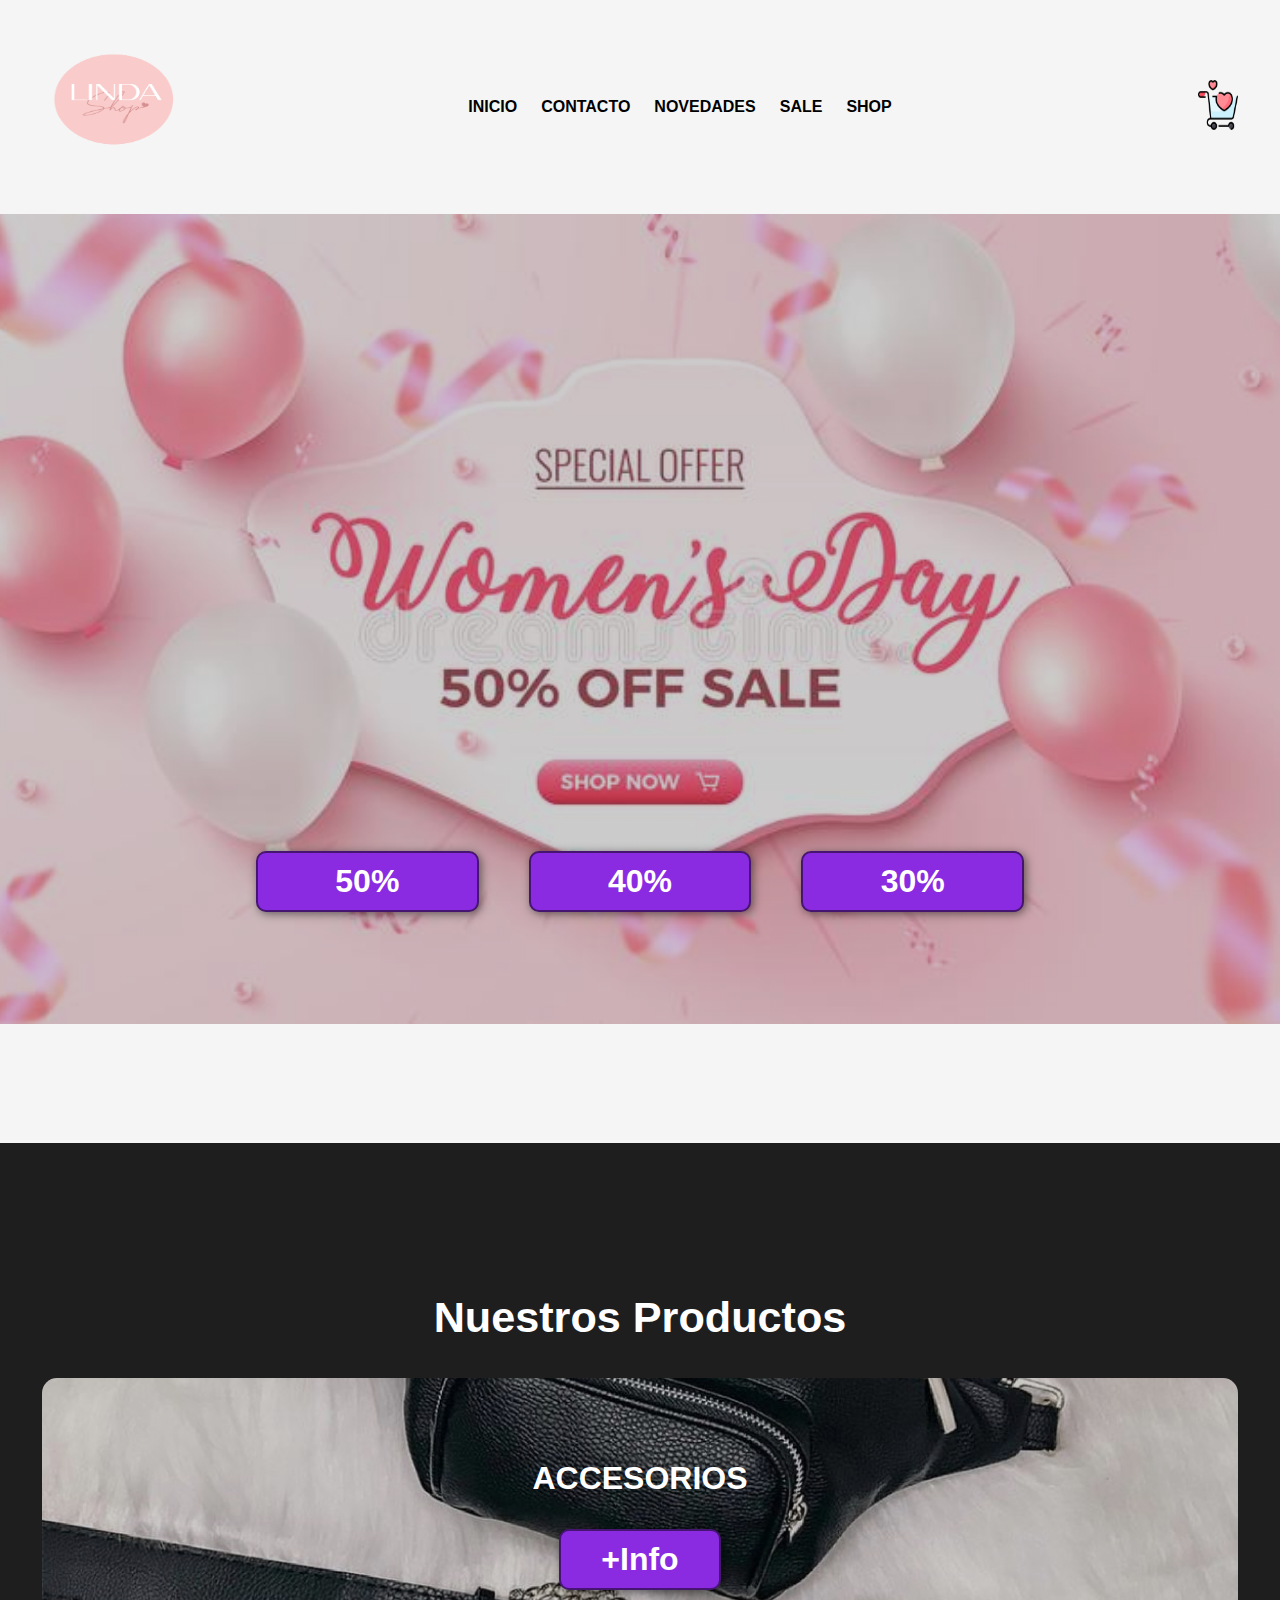
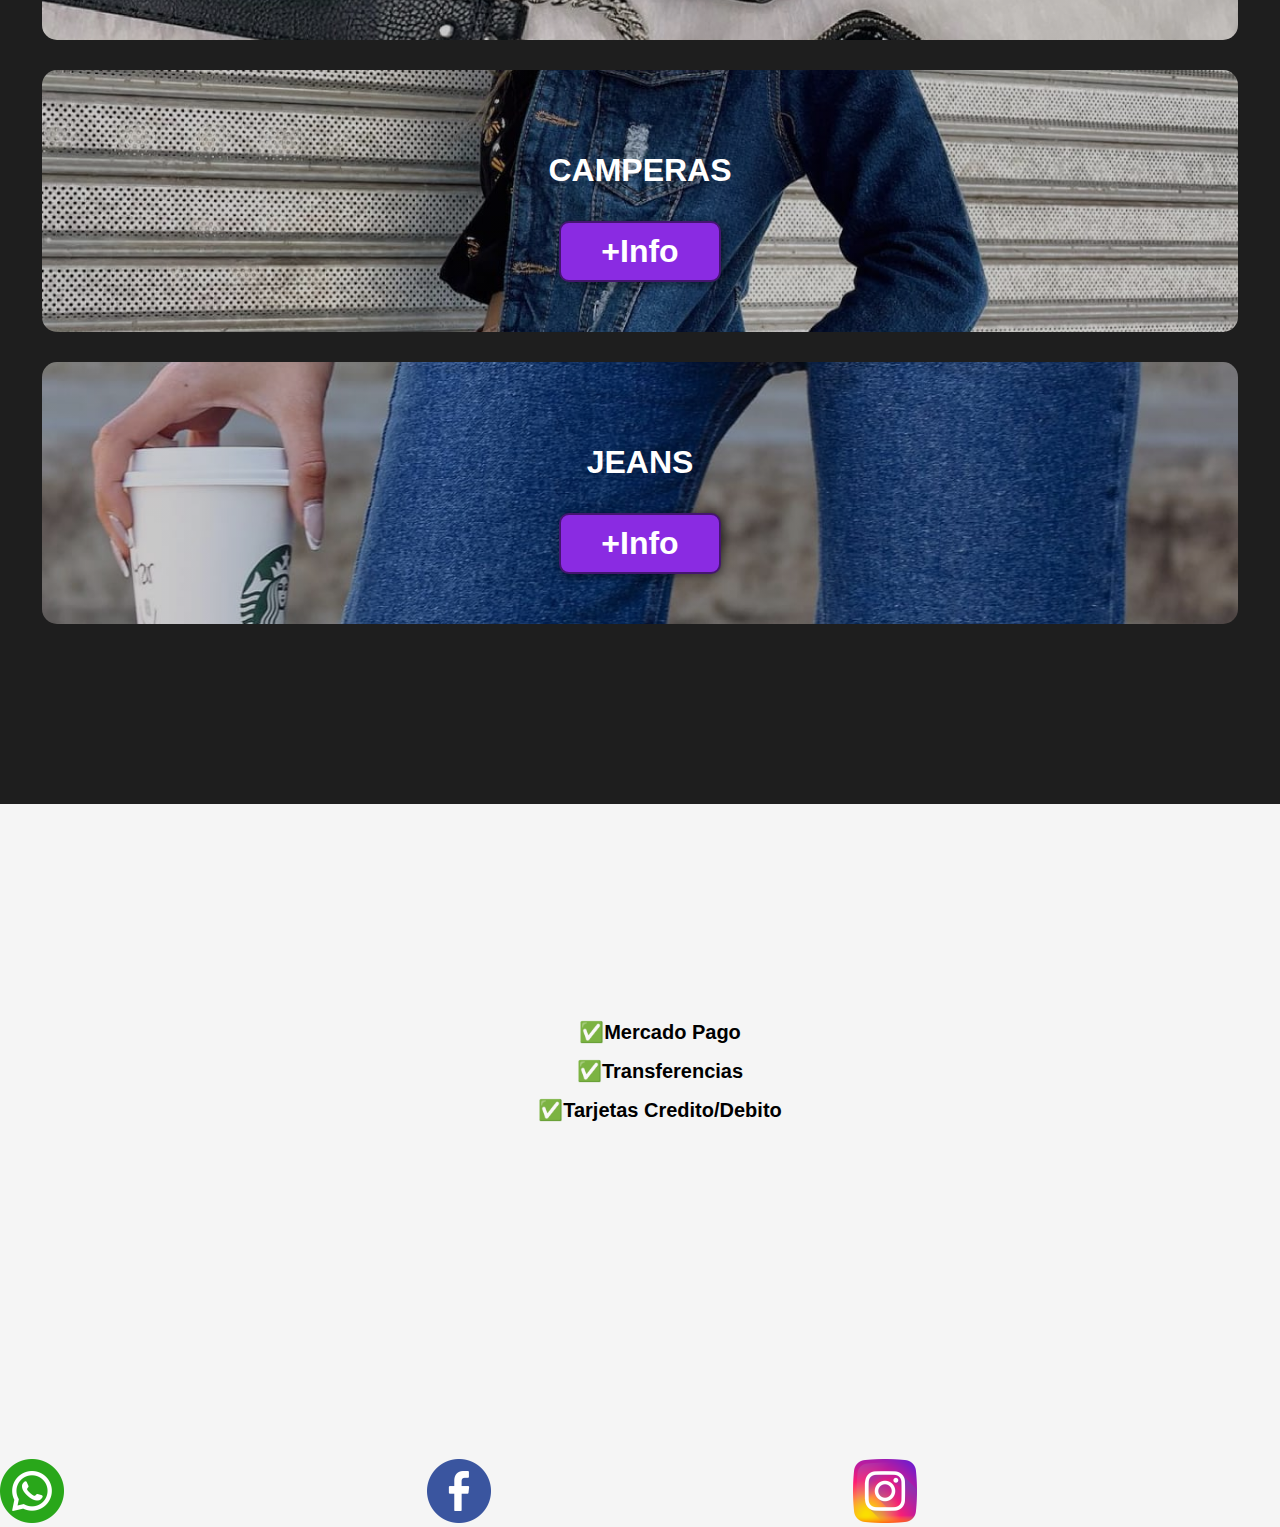
<file: index.html>
<!DOCTYPE html>
<html lang="es">
<head>
    <meta charset="UTF-8">
    <meta http-equiv="X-UA-Compatible" content="IE=edge">
    <meta name="viewport" content="width=device-width, initial-scale=1.0">
    <link href="https://unpkg.com/aos@2.3.1/dist/aos.css" rel="stylesheet">
    <link rel="stylesheet" href="css/estilo.css">
    <title>Linda Shop</title>
</head>
<body class="gridContenedor">
    <header>
        <div class="container">
            <a href="index.html"><img src="assets/img/LOGO. LINDA_Mesa de trabajo 1.png" alt="" class="logo"></a>
            
            <nav>
                <a href="index.html">INICIO</a>
                <a href="pages/contacto.html">CONTACTO</a>
                <a href="pages/novedades.html">NOVEDADES</a>
                <a href="pages/sale.html">SALE</a>
                <a href="pages/shop.html">SHOP</a>
            </nav>
            <a href="pages/shop.html"><img src="assets/img/carro.png" alt="" class="carro"></a>
        </div>
    </header>
    <main>
        <div class="descuentos">
            <div>
                <button>50%</button>
                <button>40%</button>
                <button>30%</button>
            </div>
        </div>
        <div class="encabezado" data-aos="flip-up">
            <h1>BIENVENIDOS</h1>
        </div>
        <section id="menuPri">
            <div class="container">
                <h2>Nuestros Productos</h2>
                <div class="programas">
                    <div class="carta">
                        <h3>ACCESORIOS</h3>
                        <p>Lorem ipsum dolor sit amet consectetur adipisicing elit. Error incidunt voluptates quidem omnis quis odit iusto debitis quas, adipisci neque ad dolores, cupiditate maiores harum, velit veniam nobis temporibus facere.</p>
                        <button>+Info</button>
                    </div>
                    <div class="carta">
                        <h3>CAMPERAS</h3>
                        <p>Lorem ipsum dolor sit amet consectetur adipisicing elit. Error incidunt voluptates quidem omnis quis odit iusto debitis quas, adipisci neque ad dolores, cupiditate maiores harum, velit veniam nobis temporibus facere.</p>
                        <button>+Info</button>
                    </div>
                    <div class="carta">
                        <h3>JEANS</h3>
                        <p>Lorem ipsum dolor sit amet consectetur adipisicing elit. Error incidunt voluptates quidem omnis quis odit iusto debitis quas, adipisci neque ad dolores, cupiditate maiores harum, velit veniam nobis temporibus facere.</p>
                        <button>+Info</button>
                    </div>
                </div>
            </div>
        </section>
        <section id="caracteristicas">
            <div class="container">
                <ul>
                    <li>✅Mercado Pago</li>
                    <li>✅Transferencias</li>
                    <li>✅Tarjetas Credito/Debito</li>
                    
                </ul>
            </div>
        </section>
    </main>

    <footer>
        <div data-aos="flip-right">
            
            <h2>Seguinos en nuestras redes!</h2>
        </div>
        <div class="redes">
            <a href="https://wa.me/541153852131"><img src="assets/img/ww.png" alt=""></a>
            <a href="https://www.facebook.com/Linda-Shop-105420214625944/"><img src="assets/img/ff.png" alt=""></a>
            <a href="https://instagram.com/lindashop.23?igshid=YmMyMTA2M2Y="><img src="assets/img/ii.png" alt=""></a>
        </div>
                    

    </footer>

    <script src="https://unpkg.com/aos@2.3.1/dist/aos.js"></script>
    <script>
        AOS.init();
    </script>
</body>
</html>
</file>
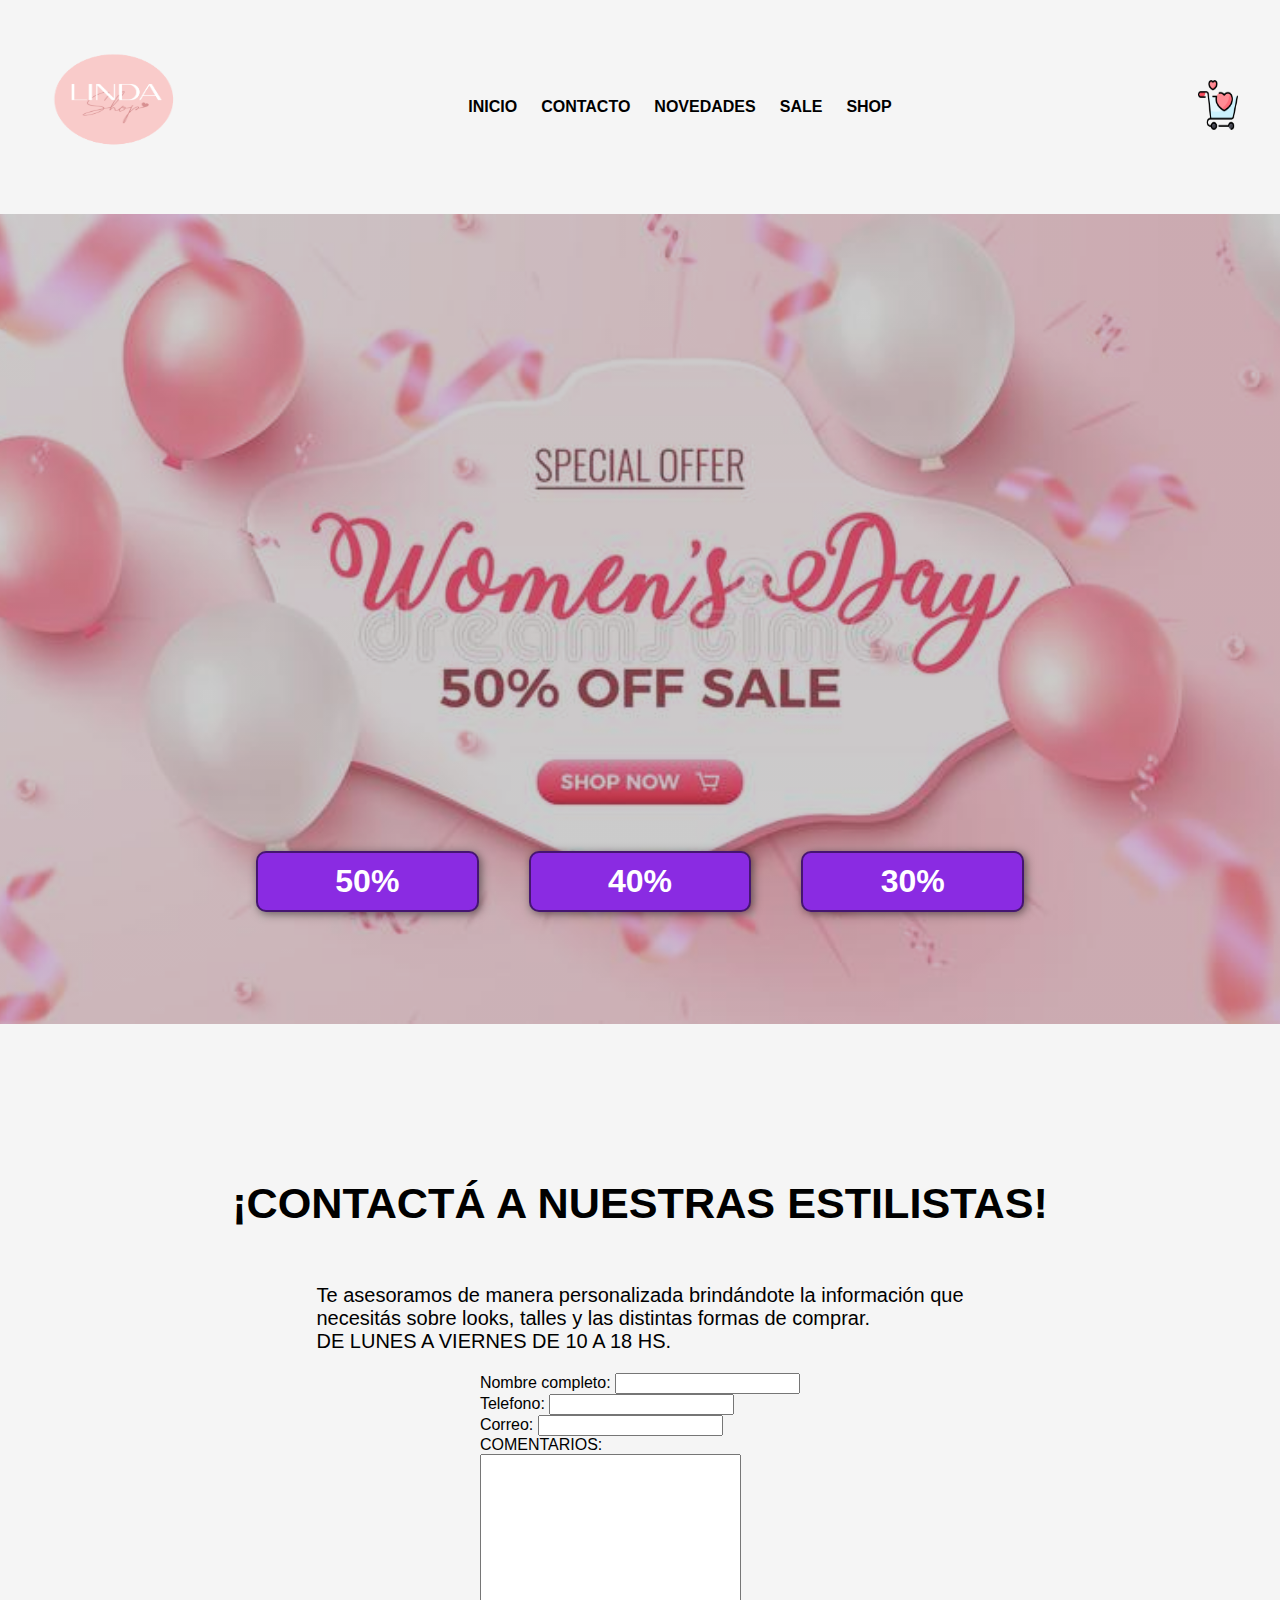
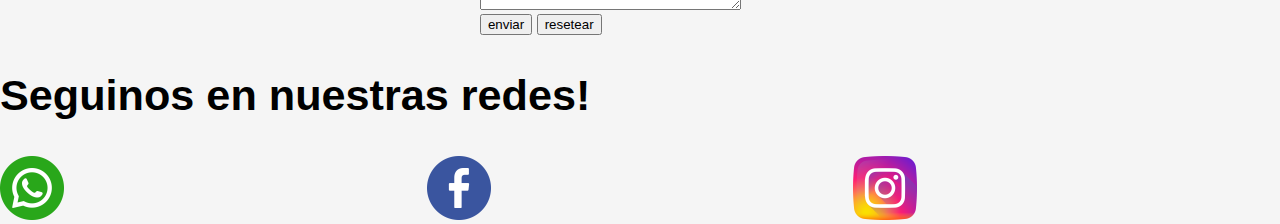
<file: pages/contacto.html>
<!DOCTYPE html>
<html lang="es">
<head>
    <meta charset="UTF-8">
    <meta http-equiv="X-UA-Compatible" content="IE=edge">
    <meta name="viewport" content="width=device-width, initial-scale=1.0">
    <link href="https://unpkg.com/aos@2.3.1/dist/aos.css" rel="stylesheet">
    <link rel="stylesheet" href="../css/estilo.css">
    <title>CONTACTO</title>
</head>
<body class="gridContenedor">

    <header>
        <div class="container">
            <a href="../index.html"><img src="../assets/img/LOGO. LINDA_Mesa de trabajo 1.png" alt="" class="logo"></a>
            
            <nav>
                <a href="../index.html">INICIO</a>
                <a href="contacto.html">CONTACTO</a>
                <a href="novedades.html">NOVEDADES</a>
                <a href="sale.html">SALE</a>
                <a href="shop.html">SHOP</a>
            </nav>
            <a href="shop.html"><img src="../assets/img/carro.png" alt="" class="carro"></a>
        </div>
    </header>


    <main>
        <div class="descuentos">
            <div>
                <button>50%</button>
                <button>40%</button>
                <button>30%</button>
            </div>
        </div>
        <div class="encabezado" data-aos="flip-up">
            <h1>BIENVENIDOS</h1>
        </div>

    <div class="subT">
        <h2>¡CONTACTÁ A NUESTRAS ESTILISTAS!</h2>
        <p>Te asesoramos de manera personalizada brindándote la información que<br>
            necesitás sobre looks, talles y las distintas formas de comprar.<br>
            
            DE LUNES A VIERNES DE 10 A 18 HS.</p>
    </div>

    <div class="form">
        <form action="#">
                <label for="Nombre completo">Nombre completo:</label>
                <input type="text" name="nombre completo"><br>
                <label for="Telefono">Telefono:</label>
                <input type="text" name="Telefono"><br>
                <label for="Correo">Correo:</label>
                <input type="text" name="Correo"><br>
                <div>COMENTARIOS:</div>
                <textarea name="" id="" cols="30" rows="10"></textarea><br>
                <input type="submit" value="enviar"> 
                <input type="reset" value="resetear">
            </form>
    </div>
    </main>

    <footer>
        <div>
            
            <h2>Seguinos en nuestras redes!</h2>
        </div>
        <div class="redes">
            <a href="https://wa.me/541153852131"><img src="../assets/img/ww.png" alt=""></a>
            <a href="https://www.facebook.com/Linda-Shop-105420214625944/"><img src="../assets/img/ff.png" alt=""></a>
            <a href="https://instagram.com/lindashop.23?igshid=YmMyMTA2M2Y="><img src="../assets/img/ii.png" alt=""></a>
        </div>
                    

    </footer>
    <script src="https://unpkg.com/aos@2.3.1/dist/aos.js"></script>
    <script>
        AOS.init();
    </script>
</body>
</html>
</file>
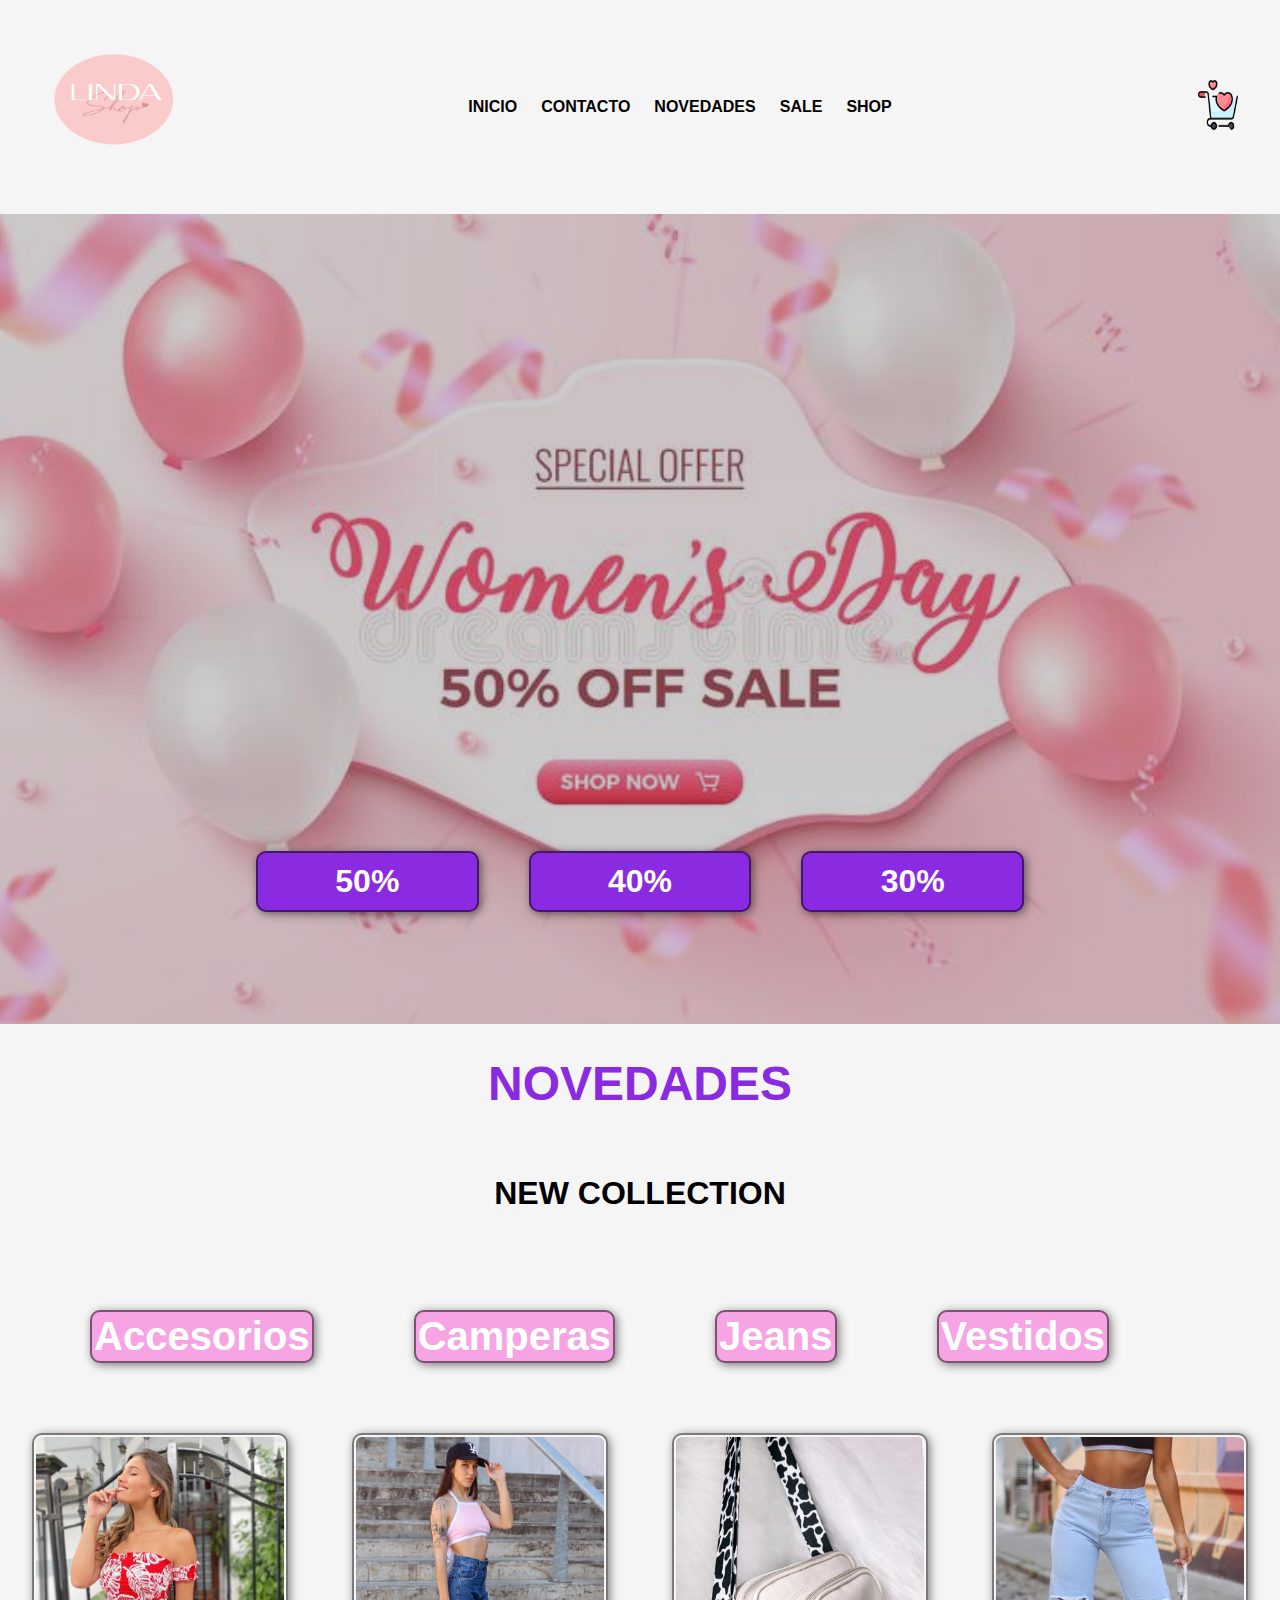
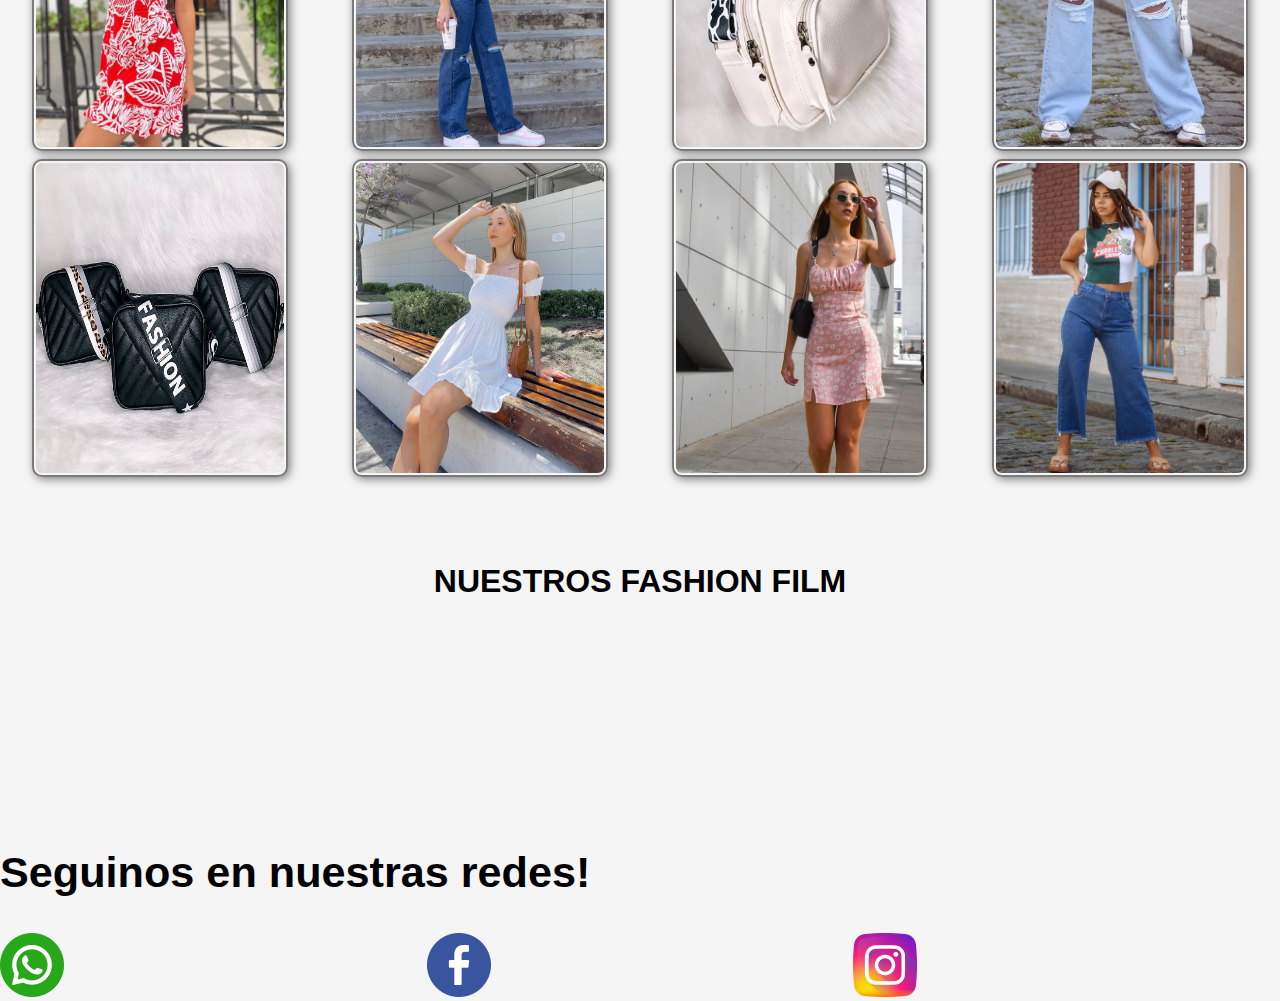
<file: pages/novedades.html>
<!DOCTYPE html>
<html lang="es">
<head>
    <meta charset="UTF-8">
    <meta http-equiv="X-UA-Compatible" content="IE=edge">
    <meta name="viewport" content="width=device-width, initial-scale=1.0">
    <link rel="stylesheet" href="../css/estilo.css">
    <title>NOVEDADES</title>
</head>
<body class="gridContenedor">
    

    <header>
        <div class="container">
            <a href="../index.html"><img src="../assets/img/LOGO. LINDA_Mesa de trabajo 1.png" alt="" class="logo"></a>
            
            <nav>
                <a href="../index.html">INICIO</a>
                <a href="contacto.html">CONTACTO</a>
                <a href="novedades.html">NOVEDADES</a>
                <a href="sale.html">SALE</a>
                <a href="shop.html">SHOP</a>
            </nav>
            <a href="shop.html"><img src="../assets/img/carro.png" alt="" class="carro"></a>
        </div>
    </header>


    <main>
        <div class="descuentos">
            <div>
                <button>50%</button>
                <button>40%</button>
                <button>30%</button>
            </div>
        </div>
        <div class="encabezado">
            <h1>NOVEDADES</h1>
        </div>
		
        <div class="new">
            <h3>NEW COLLECTION</h3>
        </div>
        
        <div class="menu1">
            <ul>
                <li><button>Accesorios</button></li>
                <li><button>Camperas</button></li>
                <li><button>Jeans</button></li>
                <li><button>Vestidos</button></li>
            </ul>
            
                
        </div>
		
        
    
        <div class="menuFotos">
            <img src="../assets/img/11.jpeg"alt="">
            <img src="../assets/img/22.jpeg"alt="">
            <img src="../assets/img/33.jpeg"alt="">
            <img src="../assets/img/44.jpeg"alt="">
            <img src="../assets/img/55.jpeg"alt="">
            <img src="../assets/img/66{.jpeg"alt="">
            <img src="../assets/img/a1.jpeg"alt="">
            <img src="../assets/img/a3.jpeg"alt="">
        </div>
		
	
    
    <div class="film">
        <H3>NUESTROS FASHION FILM</H3>
    </div>
    
    <div class="videos">
        <iframe src="https://www.youtube.com/embed/I0Tet5cBGlc" title="YouTube video player" frameborder="0" allow="accelerometer; autoplay; clipboard-write; encrypted-media; gyroscope; picture-in-picture" allowfullscreen></iframe>
        <iframe src="https://www.youtube.com/embed/tWyFbukAhJk" title="YouTube video player" frameborder="0" allow="accelerometer; autoplay; clipboard-write; encrypted-media; gyroscope; picture-in-picture" allowfullscreen></iframe>
        <iframe src="https://www.youtube.com/embed/F4orYVGdW5I" title="YouTube video player" frameborder="0" allow="accelerometer; autoplay; clipboard-write; encrypted-media; gyroscope; picture-in-picture" allowfullscreen></iframe>
	</div>


    </main>

    <footer>
        <div>
            
            <h2>Seguinos en nuestras redes!</h2>
        </div>
        <div class="redes">
            <a href="https://wa.me/541153852131"><img src="../assets/img/ww.png" alt=""></a>
            <a href="https://www.facebook.com/Linda-Shop-105420214625944/"><img src="../assets/img/ff.png" alt=""></a>
            <a href="https://instagram.com/lindashop.23?igshid=YmMyMTA2M2Y="><img src="../assets/img/ii.png" alt=""></a>
        </div>
                    

    </footer>
</body>
</html>
</file>
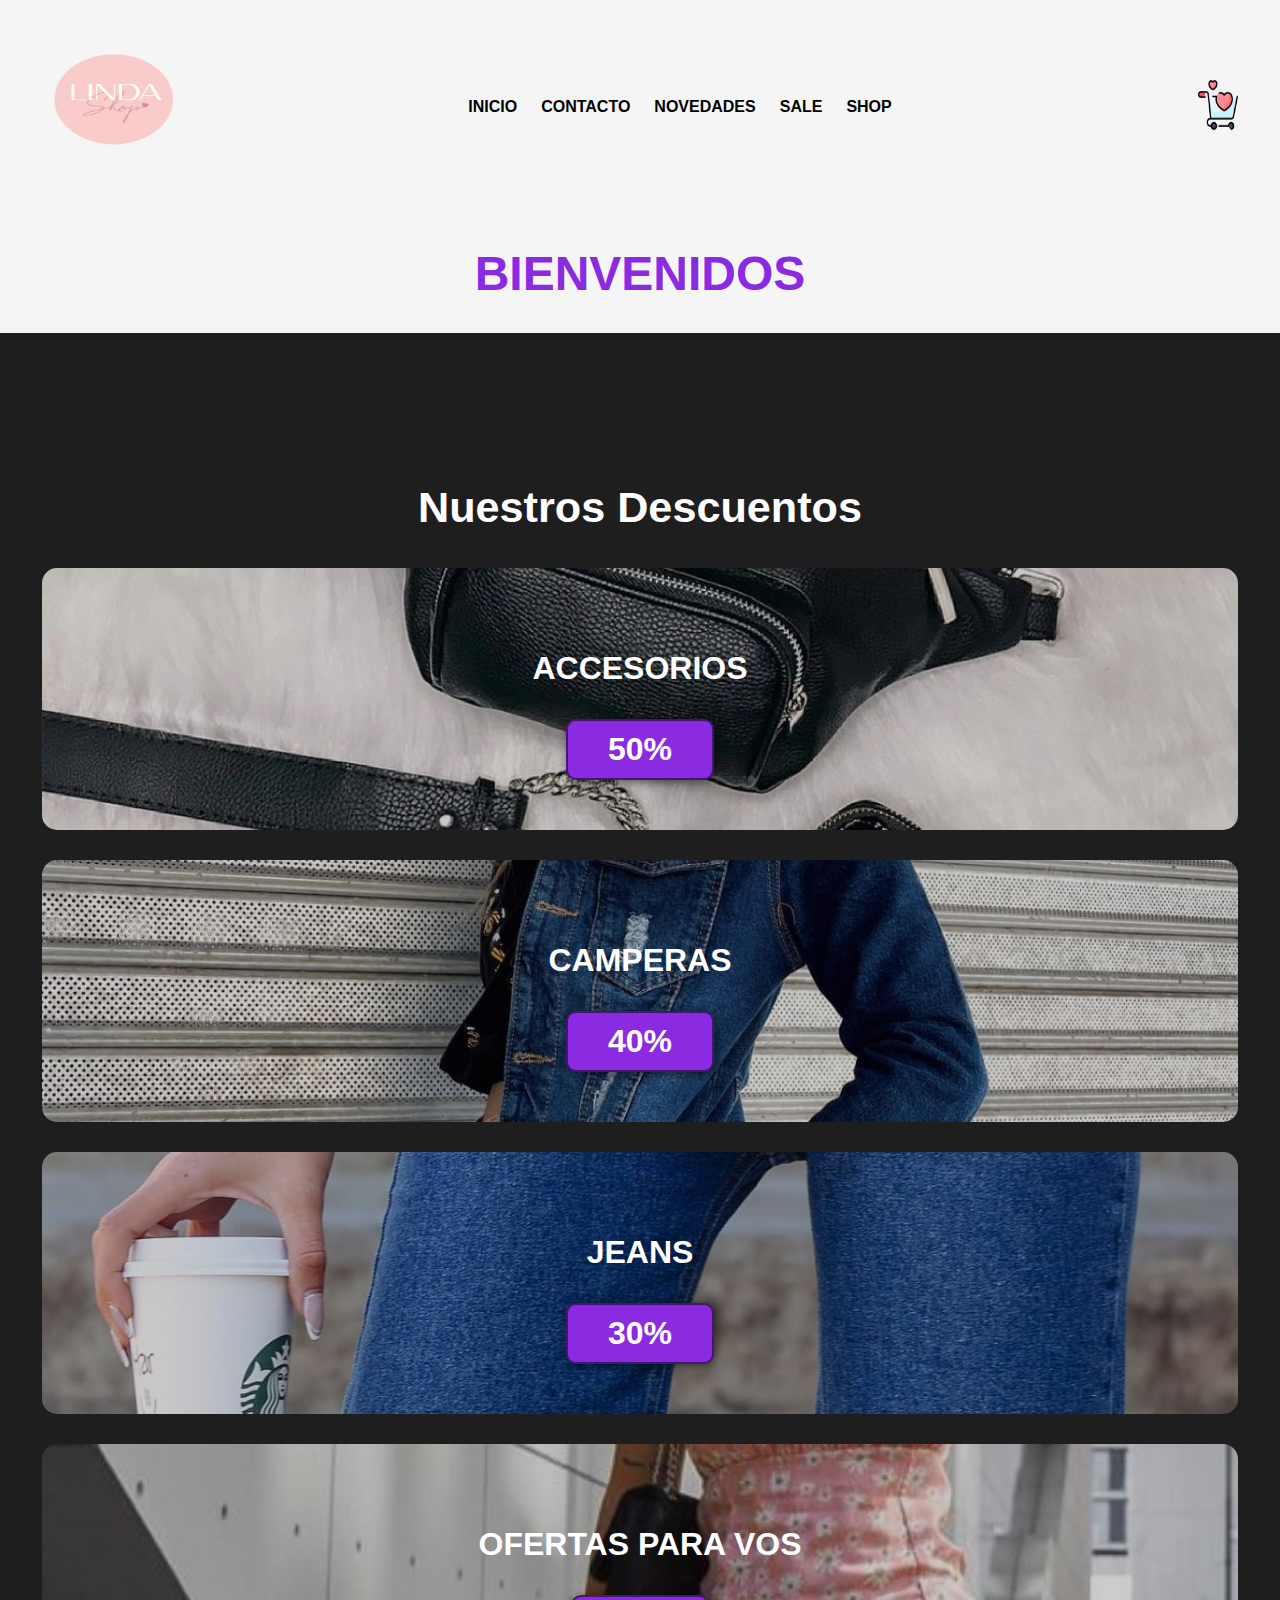
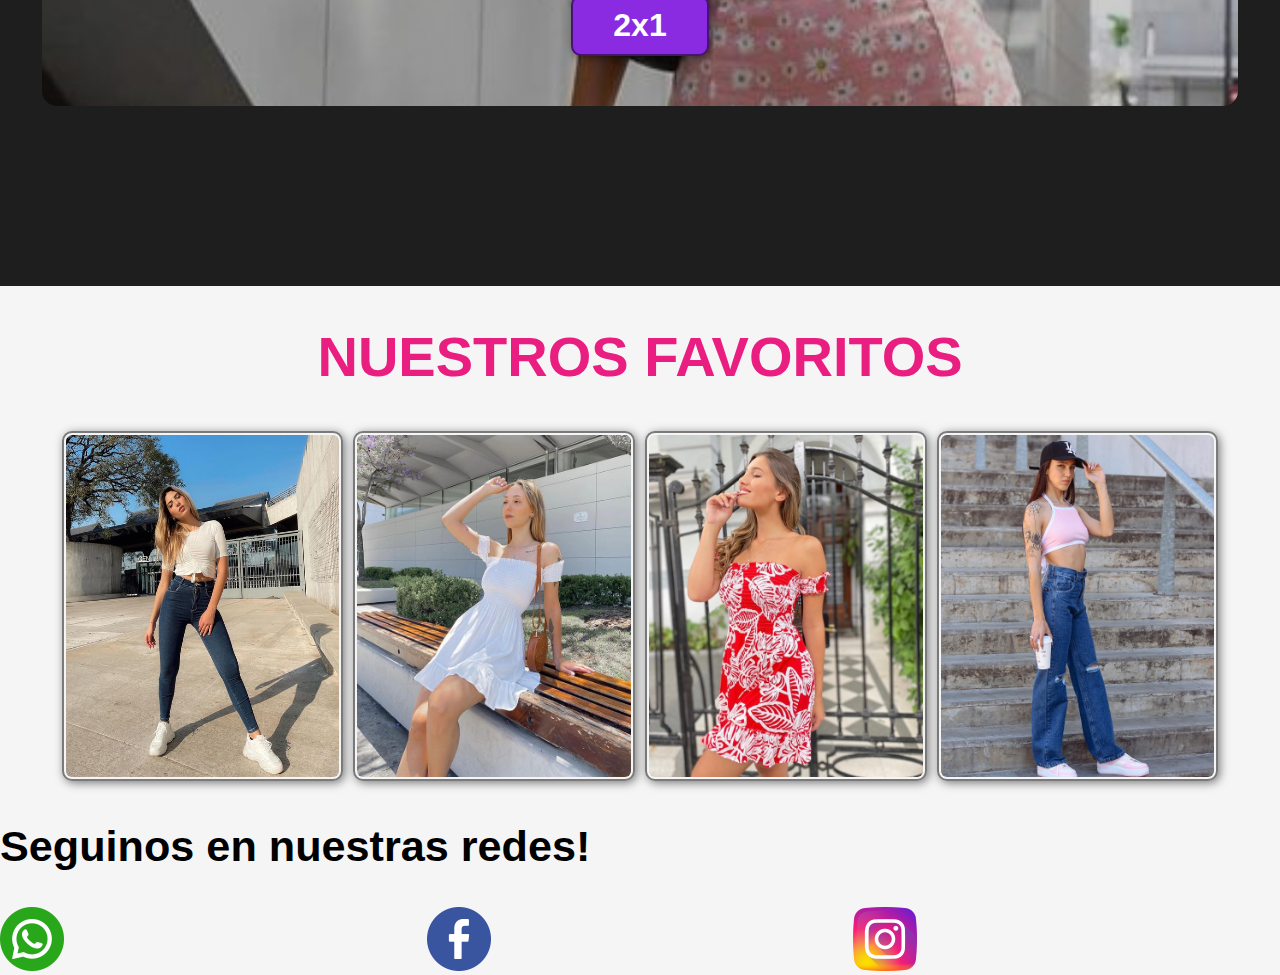
<file: pages/sale.html>
<!DOCTYPE html>
<html lang="en">
<head>
    <meta charset="UTF-8">
    <meta http-equiv="X-UA-Compatible" content="IE=edge">
    <meta name="viewport" content="width=device-width, initial-scale=1.0">
    <link rel="stylesheet" href="../css/estilo.css">
    <title>SALE</title>
</head>
<body>
    <header>
        <div class="container">
            <a href="../index.html"><img src="../assets/img/LOGO. LINDA_Mesa de trabajo 1.png" alt="" class="logo"></a>
            
            <nav>
                <a href="../index.html">INICIO</a>
                <a href="contacto.html">CONTACTO</a>
                <a href="novedades.html">NOVEDADES</a>
                <a href="sale.html">SALE</a>
                <a href="shop.html">SHOP</a>
            </nav>
            <a href="shop.html"><img src="../assets/img/carro.png" alt="" class="carro"></a>
        </div>
    </header>

    <main>
    
        <div class="encabezado">
            <h1>BIENVENIDOS</h1>
        </div>
        
            
        
            <section id="menuPri">
                <div class="container">
                    <h2>Nuestros Descuentos</h2>
                    <div class="programas">
                        <div class="carta">
                            <h3>ACCESORIOS</h3>
                            <p>Lorem ipsum dolor sit amet consectetur adipisicing elit. Error incidunt voluptates quidem omnis quis odit iusto debitis quas, adipisci neque ad dolores, cupiditate maiores harum, velit veniam nobis temporibus facere.</p>
                            <button>50%</button>
                        </div>
                        <div class="carta">
                            <h3>CAMPERAS</h3>
                            <p>Lorem ipsum dolor sit amet consectetur adipisicing elit. Error incidunt voluptates quidem omnis quis odit iusto debitis quas, adipisci neque ad dolores, cupiditate maiores harum, velit veniam nobis temporibus facere.</p>
                            <button>40%</button>
                        </div>
                        <div class="carta">
                            <h3>JEANS</h3>
                            <p>Lorem ipsum dolor sit amet consectetur adipisicing elit. Error incidunt voluptates quidem omnis quis odit iusto debitis quas, adipisci neque ad dolores, cupiditate maiores harum, velit veniam nobis temporibus facere.</p>
                            <button>30%</button>
                        </div>
                        <div class="carta">
                            <h3>OFERTAS PARA VOS</h3>
                            <p>Lorem ipsum dolor sit amet consectetur adipisicing elit. Error incidunt voluptates quidem omnis quis odit iusto debitis quas, adipisci neque ad dolores, cupiditate maiores harum, velit veniam nobis temporibus facere.</p>
                            <button>2x1</button>
                        </div>
                    </div>
                </div>
            </section>
        

        <div class="nuestro">
            <h1>NUESTROS FAVORITOS</h1>
        </div>
        
        <div class="fav">
            <img src="../assets/img/aa.jpeg"alt="">
            <img src="../assets/img/66{.jpeg" alt="">
            <img src="../assets/img/11.jpeg"alt="">
            <img src="../assets/img/22.jpeg"alt="">
        </div>
                
    </main>
    <footer>

        <div>
            <h2>Seguinos en nuestras redes!</h2>
        </div>

        <div class="redes">
            <a href="https://wa.me/541153852131"><img src="../assets/img/ww.png" alt=""></a>
            <a href="https://www.facebook.com/Linda-Shop-105420214625944/"><img src="../assets/img/ff.png" alt=""></a>
            <a href="https://instagram.com/lindashop.23?igshid=YmMyMTA2M2Y="><img src="../assets/img/ii.png" alt=""></a>
        </div>

    </footer>
</body>
</html>
</file>
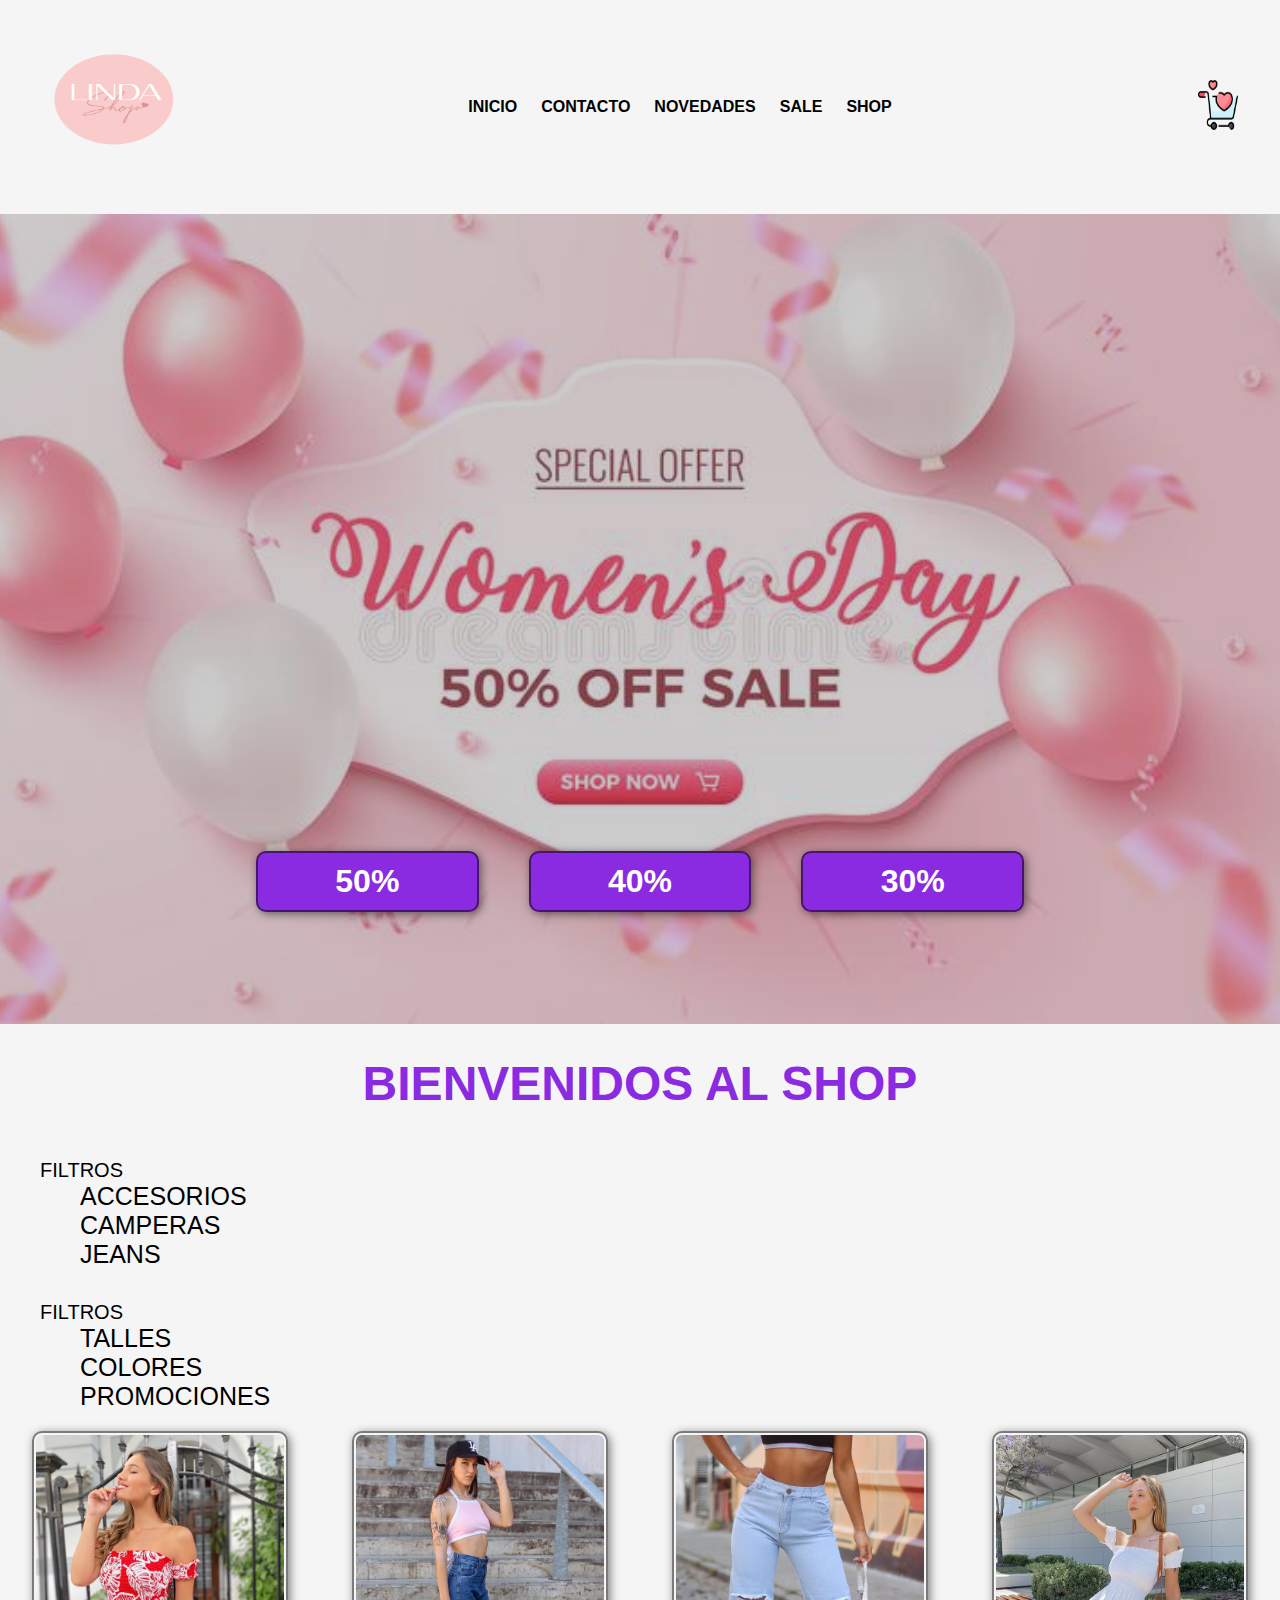
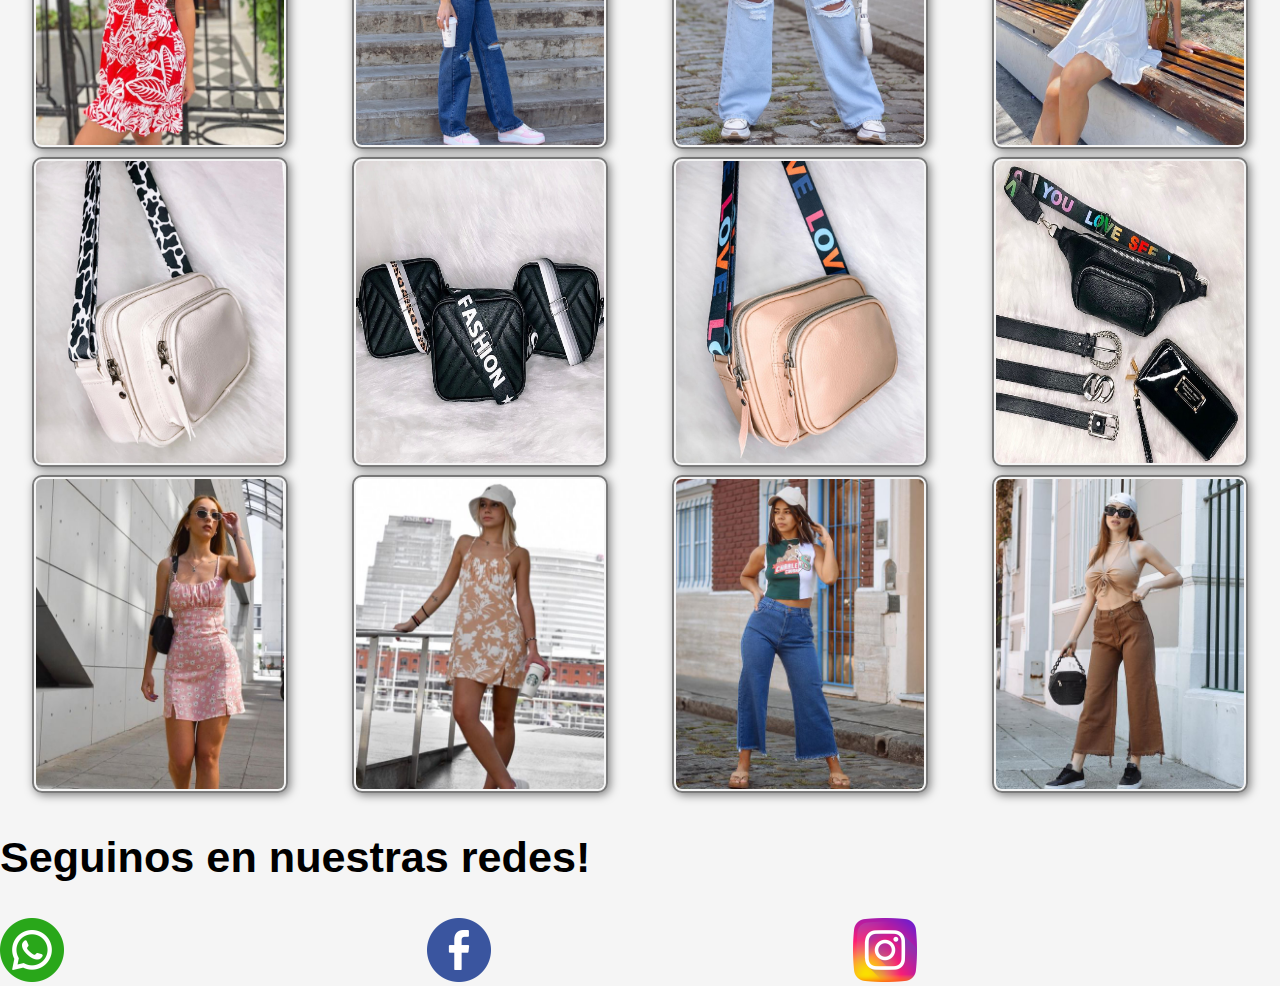
<file: pages/shop.html>
<!DOCTYPE html>
<html lang="en">
<head>
    <meta charset="UTF-8">
    <meta http-equiv="X-UA-Compatible" content="IE=edge">
    <meta name="viewport" content="width=device-width, initial-scale=1.0">
    <link rel="stylesheet" href="../css/estilo.css">
    <title>SHOP</title>
</head>
<body>
    <header>
        <div class="container">
            <a href="../index.html"><img src="../assets/img/LOGO. LINDA_Mesa de trabajo 1.png" alt="" class="logo"></a>
            
            <nav>
                <a href="../index.html">INICIO</a>
                <a href="contacto.html">CONTACTO</a>
                <a href="novedades.html">NOVEDADES</a>
                <a href="sale.html">SALE</a>
                <a href="shop.html">SHOP</a>
                
            </nav>
            <a href="shop.html"><img src="../assets/img/carro.png" alt="" class="carro"></a>
        </div>
    </header>
    <main>
        <div class="descuentos">
            <div>
                <button>50%</button>
                <button>40%</button>
                <button>30%</button>
            </div>
        </div>
        <div class="encabezado">
            <h1>BIENVENIDOS AL SHOP</h1>
        </div>
        
        
    
    <div class="manushop">
        <ul>
            <li>FILTROS
                <ul>
                    <li>ACCESORIOS</li>
                    <li>CAMPERAS</li>
                    <LI>JEANS</LI>
                </ul>
        
            </li>
        </ul>
    </div>
    <div class="menushop2">
        <ul>
            <li>FILTROS
                <ul>
                    <li>TALLES</li>
                    <li>COLORES</li>
                    <LI>PROMOCIONES</LI>
                </ul>
        
            </li>
        </ul>
    </div>
    
    

        <div class="menuFotos">
            <img src="../assets/img/11.jpeg"alt="">
            <img src="../assets/img/22.jpeg"alt="">
            <img src="../assets/img/44.jpeg"alt="">
            <img src="../assets/img/66{.jpeg"alt="">
            <img src="../assets/img/33.jpeg"alt="">
            <img src="../assets/img/55.jpeg"alt="">
            <img src="../assets/img/rr.jpeg"alt="">
            <img src="../assets/img/1.jpeg"alt="">
            <img src="../assets/img/a1.jpeg"alt="">
            <img src="../assets/img/a2.jpeg"alt="">
            <img src="../assets/img/a3.jpeg"alt="">
            <img src="../assets/img/a4.jpeg"alt="">
        </div>

    </main>
    <footer>

        <div>           
            <h2>Seguinos en nuestras redes!</h2>
        </div>
        
        <div class="redes">
            <a href="https://wa.me/541153852131"><img src="../assets/img/ww.png" alt=""></a>
            <a href="https://www.facebook.com/Linda-Shop-105420214625944/"><img src="../assets/img/ff.png" alt=""></a>
            <a href="https://instagram.com/lindashop.23?igshid=YmMyMTA2M2Y="><img src="../assets/img/ii.png" alt=""></a>
        </div>
    </footer>
    
</body>
</html>
</file>
<file: css/estilo.css>
*{ box-sizing: border-box;}

body{
    font-family: sans-serif ;
    margin: 0;
    background-color: rgb(245, 245, 245);
}
h1{font-size: 3.5em;}
h2{ font-size: 2.7em;}
h3{font-size: 2em;}
p{font-size: 1.25em;}
ul{ list-style: none;}
li{font-size: 1.25em;}

button{
    font-size: 2em;
    font-weight: bold;
    padding: 10px 40px;
    border-radius: 10px;
    border: 2px solid rgba(0, 0, 0, 0.5);
    box-shadow: 2px 2px 10px rgba(0, 0, 0, 0.5);
    color: white;
    background-color: blueviolet;
}
button:hover{
    background-color: rgb(88, 26, 147);
}
.container{
    max-width: 1400px;
    margin: auto;
}
header{
    background-color: rgb(245, 245, 245);
}
header .logo{
    margin: 0;
    padding: 25px 30px;
    width: 200px;
    height: 200px;
}
header .carro{
    margin: 0;
    padding: 25px 30px;
    width: 100px;
    height: 100px;
}
header .container{
    display: flex;
    flex-direction: column;
    align-items: center;
}
header nav{
    display: flex;
    flex-direction: column;
    text-align: center;
    padding-bottom: 25px;
}
header a{
    padding: 5px 12px;
    text-decoration: none;
    font-weight: bold;
    color: black;
}

header a:hover{
    color: blueviolet;
}
.descuentos{
    display: flex;
    align-items: center;
    justify-content: center;
    text-align: center;
    flex-direction: column;
    height: 90vh;
    background-image:  linear-gradient(
        0deg,
        rgba(0, 0, 0, 0.2),
        rgba(0, 0, 0, 0.2)
    )
    ,url("../assets/img/oferta.jpg");
    background-repeat: no-repeat;
    background-size: cover;
    background-position: center center;

}
.encabezado{
    text-align: center;
}

#menuPri{
    background-color: rgb(30, 30, 30);
    color: white;
    text-align: center;
}
#menuPri .container{
    padding: 150px 12px;
}
#menuPri h2{
    margin-top: 0;
}
#menuPri p{
    display: none;
}
#menuPri .carta{
    background-position: center center;
    background-size: cover;
    padding: 50px 0px;
    margin: 30px;
    border-radius: 15px;
}
.carta:first-child{
    background-image: linear-gradient(
        0deg,
        rgba(0, 0, 0, 0.2),
        rgba(0, 0, 0, 0.2)
    )
    ,url("../assets/img/1.jpeg");
    
}
.carta:nth-child(2){
    background-image: linear-gradient(
        0deg,
        rgba(0, 0, 0, 0.2),
        rgba(0, 0, 0, 0.2)
    )
    ,url("../assets/img/2.jpeg");
    

}
.carta:nth-child(3){
    background-image: linear-gradient(
        0deg,
        rgba(0, 0, 0, 0.2),
        rgba(0, 0, 0, 0.2)
    )
    ,url("../assets/img/3.jpeg");

}
.carta:nth-child(4){
    background-image: linear-gradient(
        0deg,
        rgba(0, 0, 0, 0.2),
        rgba(0, 0, 0, 0.2)
    )
    ,url("../assets/img/a1.jpeg");

}

#caracteristicas .container{
    text-align: center;
    padding: 200px 12px;
}
#caracteristicas li{
    margin: 15px 0px;
    font-weight: bold;
}
/*grids*/
.gridContenedor{
    display: grid;
    grid-template-columns: 100%;
    grid-template-rows: auto auto auto;
    grid-template-areas: 
    "header"
    "main"
    "footer"
    ;
}
header{
    grid-area: header;
}

main{
    grid-area: main;
}
footer{
    grid-area: footer;
}

.redes{
    display: flex;
    flex-direction: column;
}
.redes a img{width: 15%;}
.descuentos div{
    display: grid;
    grid-template-rows: repeat(3, 1fr);
    grid-gap: 50px;
    width: 60%;
    margin: 100px auto;
    

}
.descuentos{
    display: flex;
    justify-content: flex-end;

}
.encabezado h1{
    font-size: 2em;
    color: blueviolet;
}
.fav img{
    display: flex;
    flex-direction: column;
    width: 100%;
    margin: 5px;
    padding: 2px;
}
.menuFotos img{
    display: flex;
    flex-direction: column;
    width: 90%;
    margin:5px ;
    padding: 2px;
    border-radius: 10px;
    border: 2px solid rgba(0, 0, 0, 0.5);
    box-shadow: 2px 2px 10px rgba(0, 0, 0, 0.5);    
}
.menu1 ul li button{
    margin: 10px;
    padding: 2px;
    background-color: rgb(247, 164, 229);
    
}
.fav img{
    display: flex;
    width: 90%;
    padding: 2px;
    border-radius: 10px;
    border: 2px solid rgba(0, 0, 0, 0.5);
    box-shadow: 2px 2px 10px rgba(0, 0, 0, 0.5);   
}

/*media destop*/
@media only screen and (min-width:720px){
    header{
        
        top: 0;
        width: 100%;
    }
    header .container{
        flex-direction: row;
        justify-content: space-between;
    }
    header nav{
        flex-direction: row;
        padding-bottom: 0;
        padding-right: 20px;
    }
    .descuentos div{
        display: grid;
        grid-template-columns: repeat(3, 1fr);
        grid-gap: 50px;
        width: 60%;
        margin: 0px auto;
        position: relative;
    top: 110px;
        
    
    }
    .descuentos{
        display: flex;
        justify-content: flex-end;
    
    }

    .redes{
        display: flex;
        flex-direction: row;
        }
        main{
            display: grid;
            grid-template-columns: 100%;
            grid-template-rows: auto auto auto;
            grid-area: 
            "descuentos"
            "encabezado"
            "subT"
            "form";
        }
        .descuentos{
            grid-area: "descuentos";
        }
        .encabezado{
            grid-area: "encabezado";
            
        }
        .subT{
            grid-area: "subT";
        }
        .form{
            grid-area: "form";
        }
        .subT{
            display: flex;
            flex-direction: column;
            align-items: center ;
        }
        .form{
            display: flex;
            flex-direction: column;
            align-items: center ;
        }
        .encabezado h1{
            font-size: 2.9em;
            color: blueviolet;

        }
        .fav{
            display: flex;
            flex-wrap: wrap;
            justify-content: center;
            
        }
        .fav img{
            width: 22%;
            
        }
        .nuestro{
            display: flex;
            justify-content: center;
            color: rgb(234, 30, 129);
        }
        main{
            display: grid;
            grid-template-columns: 100%;
            grid-template-rows: repeat(7, auto);
            grid-area: 
            "descuentos"
            "encabezado"
            "new"
            "menu1"
            "menuFotos"
            "film"
            "videos";}

        .descuentos{
            grid-area: "descuentos";
        }    
        .encabezado{
            grid-area: "encabezado";
        }
        .new{
            grid-area: "new";
        }
        .menu1{
            grid-area: "menu1";
        }
        .menuFotos{
            grid-area: "menuFotos";
        }
        .film{
            grid-area: "film";
        }
        .videos{
            grid-area: "videos";
        }   
        .menuFotos{
            display: flex;
            flex-wrap: wrap;
            justify-content: center;
            
            
        }
        .menuFotos img{
            width: 20%;
            margin: 4px;
            padding: 2px;
        
            
        }
    
        .menu1 ul{
            display: flex;
            flex-direction: row; 
            

        }
        .menu1 ul li button{
            margin: 50px;          
            }
        


        .encabezado h1{
            display: flex;
            justify-content: center;
            font-size: 3em;
        }
        .new h3{
            display: flex;
            justify-content: center;
        }
        .film h3{
            display: flex;
            justify-content: center;
            padding-top: 50px;
            padding-bottom: 10px;
        }
        .videos{
            display: flex;
            flex-direction: row;
            justify-content: space-around;
        
        }
        .videos iframe{
            margin: 10px;
        }
        .menuFotos{
            display: flex;
            justify-content: space-around;
        }



}
</file>
